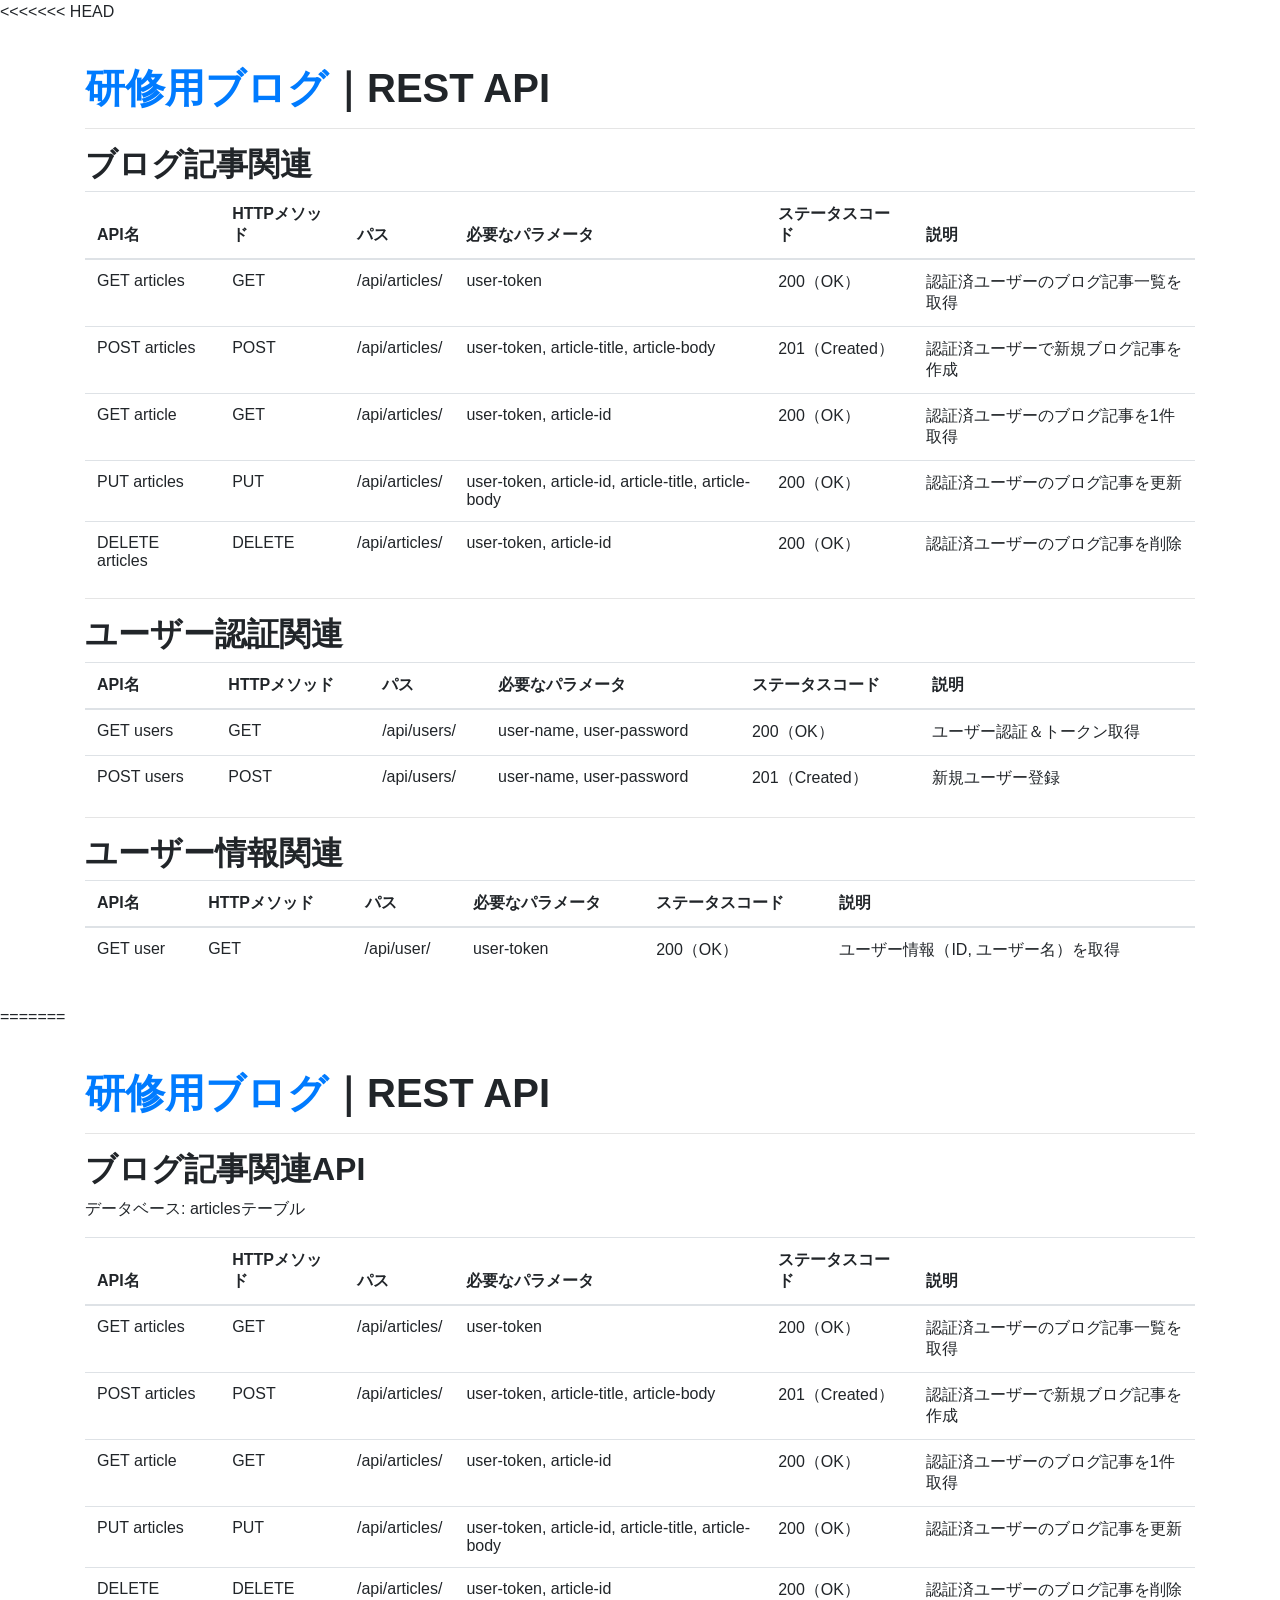
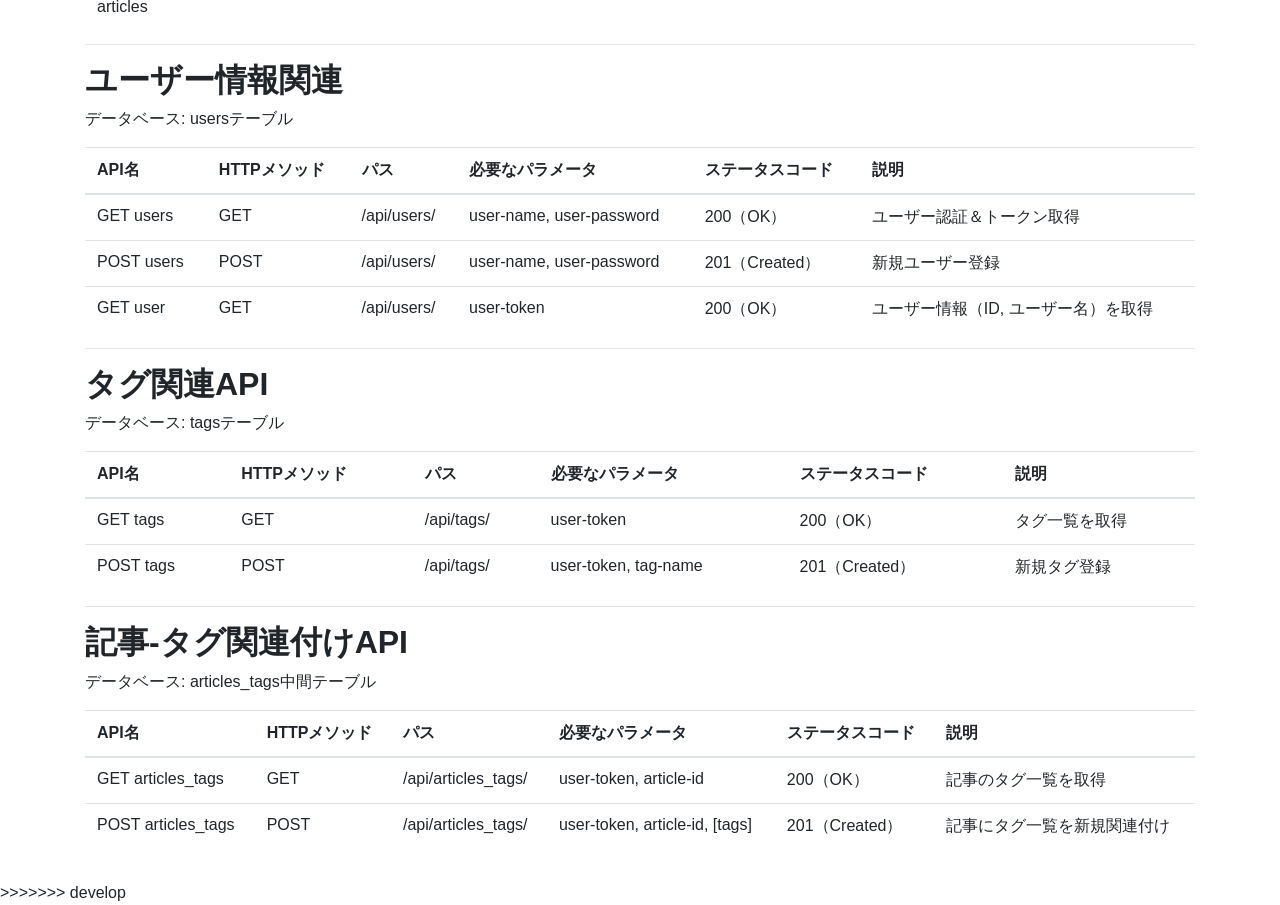
<file: api/index.html>
<<<<<<< HEAD
<!doctype html>
<html lang="ja">
    <head>
        <meta charset="utf-8">
        <meta http-equiv="X-UA-Compatible" content="IE=edge">
        <meta name="viewport" content="width=device-width, initial-scale=1">
        <title>研修用ブログ｜REST API</title>
        <!-- stylesheets -->
        <link rel="stylesheet" href="../static/css/bootstrap.min.css">
    </head>
    <body>
        <div class="container">
            <div class="row pt-4">
                <div class="col-md-12 mt-3 mb-3">
                    <h1><a href="../">研修用ブログ</a>｜REST API</h1>

                    <hr>

                    <h2>ブログ記事関連</h2>
                    <table class="table">
                        <thead>
                            <tr>
                                <th>API名</th>
                                <th>HTTPメソッド</th>
                                <th>パス</th>
                                <th>必要なパラメータ</th>
                                <th>ステータスコード</th>
                                <th>説明</th>
                            </tr>
                        </thead>
                        <tbody>
                            <tr>
                                <td>GET articles</td>
                                <td>GET</td>
                                <td>/api/articles/</td>
                                <td>user-token</td>
                                <td>200（OK）</td>
                                <td>認証済ユーザーのブログ記事一覧を取得</td>
                            </tr>
                            <tr>
                                <td>POST articles</td>
                                <td>POST</td>
                                <td>/api/articles/</td>
                                <td>user-token, article-title, article-body</td>
                                <td>201（Created）</td>
                                <td>認証済ユーザーで新規ブログ記事を作成</td>
                            </tr>
                            <tr>
                                <td>GET article</td>
                                <td>GET</td>
                                <td>/api/articles/</td>
                                <td>user-token, article-id</td>
                                <td>200（OK）</td>
                                <td>認証済ユーザーのブログ記事を1件取得</td>
                            </tr>
                            <tr>
                                <td>PUT articles</td>
                                <td>PUT</td>
                                <td>/api/articles/</td>
                                <td>user-token, article-id, article-title, article-body</td>
                                <td>200（OK）</td>
                                <td>認証済ユーザーのブログ記事を更新</td>
                            </tr>
                            <tr>
                                <td>DELETE articles</td>
                                <td>DELETE</td>
                                <td>/api/articles/</td>
                                <td>user-token, article-id</td>
                                <td>200（OK）</td>
                                <td>認証済ユーザーのブログ記事を削除</td>
                            </tr>
                        </tbody>
                    </table>

                    <hr>

                    <h2>ユーザー認証関連</h2>
                    <table class="table">
                        <thead>
                            <tr>
                                <th>API名</th>
                                <th>HTTPメソッド</th>
                                <th>パス</th>
                                <th>必要なパラメータ</th>
                                <th>ステータスコード</th>
                                <th>説明</th>
                            </tr>
                        </thead>
                        <tbody>
                            <tr>
                                <td>GET users</td>
                                <td>GET</td>
                                <td>/api/users/</td>
                                <td>user-name, user-password</td>
                                <td>200（OK）</td>
                                <td>ユーザー認証＆トークン取得</td>
                            </tr>
                            <tr>
                                <td>POST users</td>
                                <td>POST</td>
                                <td>/api/users/</td>
                                <td>user-name, user-password</td>
                                <td>201（Created）</td>
                                <td>新規ユーザー登録</td>
                            </tr>
                        </tbody>
                    </table>

                    <hr>

                    <h2>ユーザー情報関連</h2>
                    <table class="table">
                        <thead>
                            <tr>
                                <th>API名</th>
                                <th>HTTPメソッド</th>
                                <th>パス</th>
                                <th>必要なパラメータ</th>
                                <th>ステータスコード</th>
                                <th>説明</th>
                            </tr>
                        </thead>
                        <tbody>
                            <tr>
                                <td>GET user</td>
                                <td>GET</td>
                                <td>/api/user/</td>
                                <td>user-token</td>
                                <td>200（OK）</td>
                                <td>ユーザー情報（ID, ユーザー名）を取得</td>
                            </tr>
                        </tbody>
                    </table>
                </div>
            </div>
        </div>
        <!-- javascripts -->
        <script src="../static/js/bootstrap.min.js"></script>
    </body>
=======
<!doctype html>
<html lang="ja">
    <head>
        <meta charset="utf-8">
        <meta http-equiv="X-UA-Compatible" content="IE=edge">
        <meta name="viewport" content="width=device-width, initial-scale=1">
        <title>研修用ブログ｜REST API</title>
        <!-- stylesheets -->
        <link rel="stylesheet" href="../static/css/bootstrap.min.css">
    </head>
    <body>
        <div class="container">
            <div class="row pt-4">
                <div class="col-md-12 mt-3 mb-3">
                    <h1><a href="../">研修用ブログ</a>｜REST API</h1>

                    <hr>

                    <h2>ブログ記事関連API</h2>
                    <p>データベース: articlesテーブル</p>
                    <table class="table">
                        <thead>
                            <tr>
                                <th>API名</th>
                                <th>HTTPメソッド</th>
                                <th>パス</th>
                                <th>必要なパラメータ</th>
                                <th>ステータスコード</th>
                                <th>説明</th>
                            </tr>
                        </thead>
                        <tbody>
                            <tr>
                                <td>GET articles</td>
                                <td>GET</td>
                                <td>/api/articles/</td>
                                <td>user-token</td>
                                <td>200（OK）</td>
                                <td>認証済ユーザーのブログ記事一覧を取得</td>
                            </tr>
                            <tr>
                                <td>POST articles</td>
                                <td>POST</td>
                                <td>/api/articles/</td>
                                <td>user-token, article-title, article-body</td>
                                <td>201（Created）</td>
                                <td>認証済ユーザーで新規ブログ記事を作成</td>
                            </tr>
                            <tr>
                                <td>GET article</td>
                                <td>GET</td>
                                <td>/api/articles/</td>
                                <td>user-token, article-id</td>
                                <td>200（OK）</td>
                                <td>認証済ユーザーのブログ記事を1件取得</td>
                            </tr>
                            <tr>
                                <td>PUT articles</td>
                                <td>PUT</td>
                                <td>/api/articles/</td>
                                <td>user-token, article-id, article-title, article-body</td>
                                <td>200（OK）</td>
                                <td>認証済ユーザーのブログ記事を更新</td>
                            </tr>
                            <tr>
                                <td>DELETE articles</td>
                                <td>DELETE</td>
                                <td>/api/articles/</td>
                                <td>user-token, article-id</td>
                                <td>200（OK）</td>
                                <td>認証済ユーザーのブログ記事を削除</td>
                            </tr>
                        </tbody>
                    </table>

                    <hr>

                    <h2>ユーザー情報関連</h2>
                    <p>データベース: usersテーブル</p>
                    <table class="table">
                        <thead>
                            <tr>
                                <th>API名</th>
                                <th>HTTPメソッド</th>
                                <th>パス</th>
                                <th>必要なパラメータ</th>
                                <th>ステータスコード</th>
                                <th>説明</th>
                            </tr>
                        </thead>
                        <tbody>
                            <tr>
                                <td>GET users</td>
                                <td>GET</td>
                                <td>/api/users/</td>
                                <td>user-name, user-password</td>
                                <td>200（OK）</td>
                                <td>ユーザー認証＆トークン取得</td>
                            </tr>
                            <tr>
                                <td>POST users</td>
                                <td>POST</td>
                                <td>/api/users/</td>
                                <td>user-name, user-password</td>
                                <td>201（Created）</td>
                                <td>新規ユーザー登録</td>
                            </tr>
                            <tr>
                              <td>GET user</td>
                              <td>GET</td>
                              <td>/api/users/</td>
                              <td>user-token</td>
                              <td>200（OK）</td>
                              <td>ユーザー情報（ID, ユーザー名）を取得</td>
                          </tr>
                        </tbody>
                    </table>

                    <hr>

                    <h2>タグ関連API</h2>
                    <p>データベース: tagsテーブル</p>
                    <table class="table">
                        <thead>
                            <tr>
                                <th>API名</th>
                                <th>HTTPメソッド</th>
                                <th>パス</th>
                                <th>必要なパラメータ</th>
                                <th>ステータスコード</th>
                                <th>説明</th>
                            </tr>
                        </thead>
                        <tbody>
                            <tr>
                                <td>GET tags</td>
                                <td>GET</td>
                                <td>/api/tags/</td>
                                <td>user-token</td>
                                <td>200（OK）</td>
                                <td>タグ一覧を取得</td>
                            </tr>
                            <tr>
                                <td>POST tags</td>
                                <td>POST</td>
                                <td>/api/tags/</td>
                                <td>user-token, tag-name</td>
                                <td>201（Created）</td>
                                <td>新規タグ登録</td>
                            </tr>
                        </tbody>
                    </table>
                    
                    <hr>

                    <h2>記事-タグ関連付けAPI</h2>
                    <p>データベース: articles_tags中間テーブル</p>
                    <table class="table">
                        <thead>
                            <tr>
                                <th>API名</th>
                                <th>HTTPメソッド</th>
                                <th>パス</th>
                                <th>必要なパラメータ</th>
                                <th>ステータスコード</th>
                                <th>説明</th>
                            </tr>
                        </thead>
                        <tbody>
                            <tr>
                                <td>GET articles_tags</td>
                                <td>GET</td>
                                <td>/api/articles_tags/</td>
                                <td>user-token, article-id</td>
                                <td>200（OK）</td>
                                <td>記事のタグ一覧を取得</td>
                            </tr>
                            <tr>
                                <td>POST articles_tags</td>
                                <td>POST</td>
                                <td>/api/articles_tags/</td>
                                <td>user-token, article-id, [tags]</td>
                                <td>201（Created）</td>
                                <td>記事にタグ一覧を新規関連付け</td>
                            </tr>
                        </tbody>
                    </table>
                </div>
            </div>
        </div>
        <!-- javascripts -->
        <script src="../static/js/bootstrap.min.js"></script>
    </body>
>>>>>>> develop
</html>
</file>
